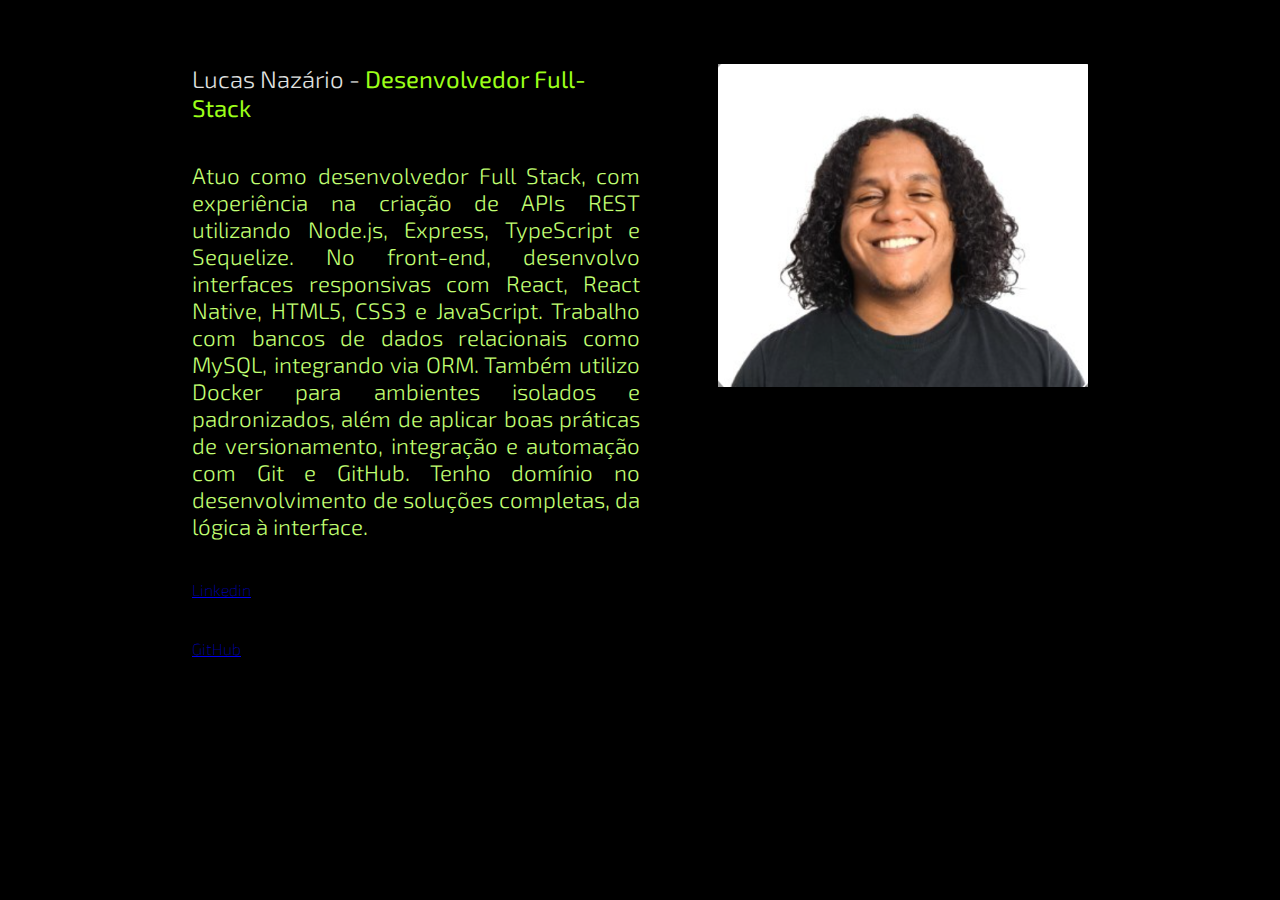
<file: index.html>
<!DOCTYPE html>
<html lang="pt-br">
  <head>
    <meta charset="UTF-8" />
    <meta http-equiv="X-UA-Compatiblie" content="IE=edge" />
    <meta name="viewport" content="width=device-width, initial-scale=1.0" />
    <link rel="stylesheet" href="style/style.css" />
    <title>Portfólio</title>
  </head>
  <body>
    <!-- Cabeçalho-->
    <header></header>
    <!--Conteúdo - Corpo da página-->
    <main class="conteudo">
      <section class="conteudo-texto">
        <h1 class="titulo">
          Lucas Nazário -
          <strong class="funcao">Desenvolvedor Full-Stack</strong>
        </h1>
        <p class="conteudo-apresentacao">
          Atuo como desenvolvedor Full Stack, com experiência na criação de APIs
          REST utilizando Node.js, Express, TypeScript e Sequelize. No
          front-end, desenvolvo interfaces responsivas com React, React Native,
          HTML5, CSS3 e JavaScript. Trabalho com bancos de dados relacionais
          como MySQL, integrando via ORM. Também utilizo Docker para ambientes
          isolados e padronizados, além de aplicar boas práticas de
          versionamento, integração e automação com Git e GitHub. Tenho domínio
          no desenvolvimento de soluções completas, da lógica à interface.
        </p>
        <a href="https://www.linkedin.com/in/lucas-naz%C3%A1rio-80b02a289/"
          >Linkedin</a
        >
        <a href="https://github.com/lucasnaza1">GitHub</a>
      </section>
      <img src="img/foto-perfil.png" alt="foto perfil" />
    </main>
    <!--Rodapé-->
    <footer></footer>
  </body>
</html>
</file>
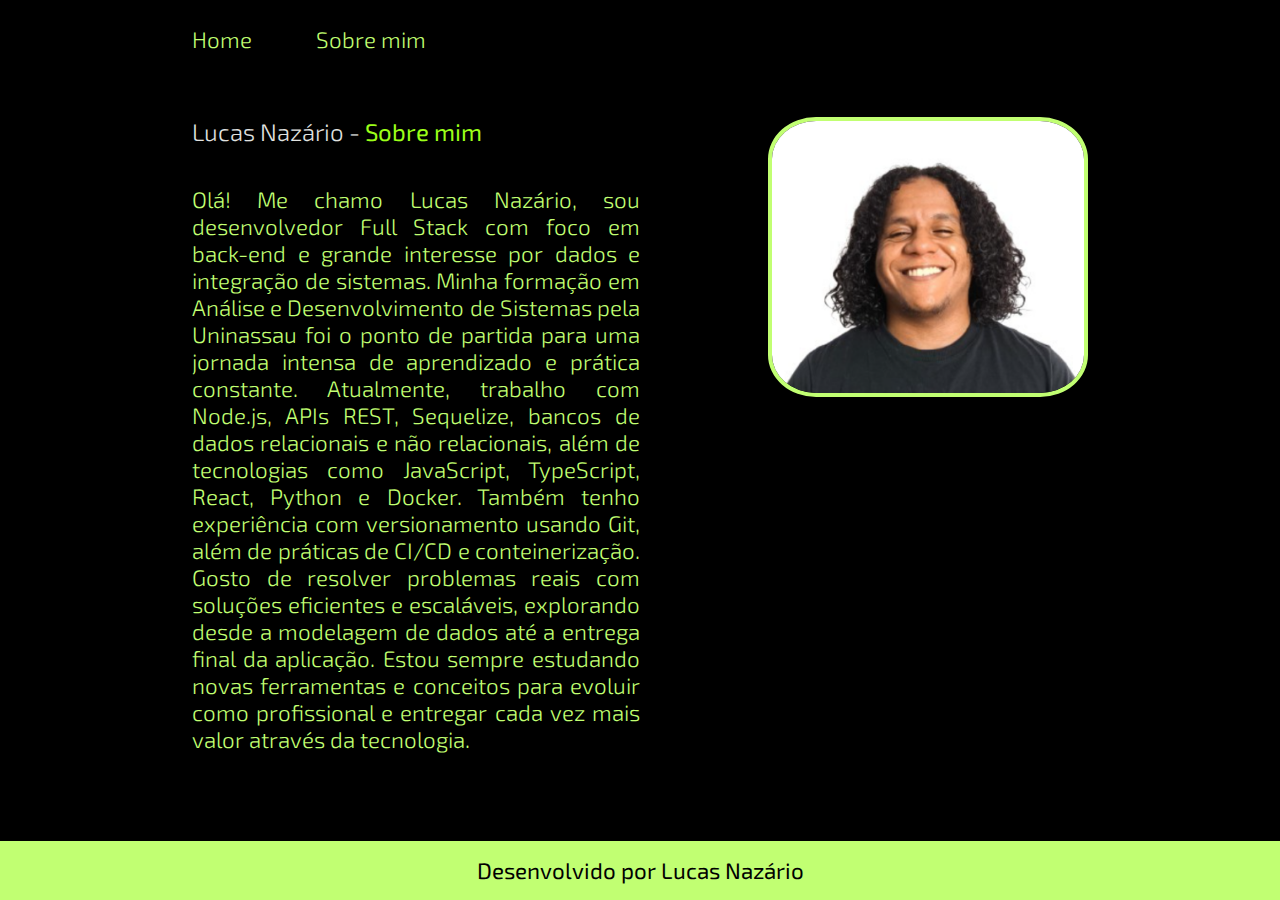
<file: about.html>
<!DOCTYPE html>
<html lang="pt-br">
  <head>
    <meta charset="UTF-8" />
    <meta name="viewport" content="width=device-width, initial-scale=1.0" />
    <link rel="stylesheet" href="style/style.css" />
    <title>Sobre mim</title>
  </head>
  <body>
    <!-- Cabeçalho-->
    <header class="cabecalho">
      <nav class="cabecalho-menu">
        <a href="index.html" class="cabecalho-menu-item">Home</a>
        <a href="about.html" class="cabecalho-menu-item">Sobre mim</a>
      </nav>
    </header>
    <!--Conteúdo - Corpo da página-->

    <main class="conteudo">
      <section class="conteudo-texto">
        <h1 class="titulo">
          Lucas Nazário -
          <strong class="funcao">Sobre mim</strong>
        </h1>
        <p class="conteudo-apresentacao">
          Olá! Me chamo Lucas Nazário, sou desenvolvedor Full Stack com foco em
          back-end e grande interesse por dados e integração de sistemas. Minha
          formação em Análise e Desenvolvimento de Sistemas pela Uninassau foi o
          ponto de partida para uma jornada intensa de aprendizado e prática
          constante. Atualmente, trabalho com Node.js, APIs REST, Sequelize,
          bancos de dados relacionais e não relacionais, além de tecnologias
          como JavaScript, TypeScript, React, Python e Docker. Também tenho
          experiência com versionamento usando Git, além de práticas de CI/CD e
          conteinerização. Gosto de resolver problemas reais com soluções
          eficientes e escaláveis, explorando desde a modelagem de dados até a
          entrega final da aplicação. Estou sempre estudando novas ferramentas e
          conceitos para evoluir como profissional e entregar cada vez mais
          valor através da tecnologia.
        </p>
      </section>
      <figure>
        <img
          src="img/foto-lucas-nazario.png"
          alt="Foto de Lucas Nazário"
          class="photo"
          target="_blank"
        />
        <figcaption>Lucas Nazário</figcaption>
      </figure>
    </main>
    <footer class="rodape">
      <p>Desenvolvido por Lucas Nazário</p>
    </footer>
  </body>
</html>
</file>
<file: style/style.css>
@import url("https://fonts.googleapis.com/css2?family=DM+Sans:ital,opsz,wght@0,9..40,100..1000;1,9..40,100..1000&family=Electrolize&family=Exo+2:ital,wght@0,100..900;1,100..900&family=Julius+Sans+One&display=swap"); /*Configuração Geral*/

:root {
  --cor-primaria: #000000;
  --cor-secundaria: #e1e3e1;
  --cor-terciaria: #c1ff72;
  --cor-quaternaria: #9cff19;

  --fonte-primaria: "Exo 2", sans-serif;
}

* {
  margin: 0;
  padding: 0;
  box-sizing: border-box;
}

.cabecalho {
  padding: 2% 0% 0% 15%;
}

.cabecalho-menu {
  width: auto;
  align-items: center;
  display: flex;
  gap: 4rem;
}

.cabecalho-menu-item {
  font-family: var(--fonte-primaria);
  font-weight: 300;
  font-style: normal;
  font-size: 1.4rem;
  text-decoration: none;
  color: var(--cor-terciaria);
}
.cabecalho-menu-item:hover {
  color: var(--cor-quaternaria);
}

/*Estilização do conteúdo: body, main, section, h1, strong, p*/

body {
  display: flex;
  flex-direction: column;
  background-color: var(--cor-primaria);
  height: 100vh;
  box-sizing: border-box;
  font-family: var(--fonte-primaria);
  font-weight: 100;
  font-style: normal;
}

/*Main*/
.conteudo {
  height: 100%;
  gap: 1rem;
  padding: 5% 15%;
  display: flex;
  align-items: flex-start;
  justify-content: space-between;
}

/*Section*/
.conteudo-texto {
  display: flex;
  width: 50%;
  min-height: 145px;
  flex-direction: column;
  text-align: justify;
  gap: 40px;
}

/*h1*/
.titulo {
  text-align: start;
  color: var(--cor-secundaria);
  font-family: var(--fonte-primaria);
  font-weight: 300;
  font-style: normal;
  font-size: 1.5rem;
}

/*strong*/
.funcao {
  color: var(--cor-quaternaria);
}

/*p*/
.conteudo-apresentacao {
  color: var(--cor-terciaria);
  font-size: 1.4rem;
  font-weight: 300;
}

/*div - dos botões "ancoras"*/
.btns {
  display: flex;
  flex-direction: row;
  color: var(--cor-terciaria);
  align-items: center;
  gap: 2px;
}

/*ancora*/
.btn-icon {
  display: flex;
  justify-content: center;
  gap: 0.5rem;
  background-color: var(--cor-primaria);
  width: 22%;
  font-size: 1rem;
  border-radius: 12px;
  padding: 2% 4%;
  text-decoration: none;
  font-weight: 600;
  color: var(--cor-terciaria);
  border: 2px solid var(--cor-quaternaria);
  margin: 1rem;
}

.btn-icon:hover {
  background-color: #111111;
}

/*h2*/
.apresentacao-links {
  font-size: 1.2rem;
  font-weight: 400;
  text-align: center;
  justify-content: center;
  display: flex ;
  flex-direction: row;
  color: var(--cor-secundaria);
}

.icon-tech {
  width: 2rem;
  height: flex;
}
.social-icon {
  width: 25%;
  height: flex;
}
/*img*/

.tecnologias {
  display: flex;
  justify-content: center;
  gap: 0.5rem;
}

.photo-container {
  display: flex;
  justify-content: center;
  align-items: center; 
}

.photo {
  width: 20rem;
  border: 4px solid var(--cor-terciaria);
  height: auto;
  border-radius: 15%;
}

.photo:hover {
  opacity: 75%;
}

.rodape {
  font-family: var(--fonte-primaria);
  font-size: 1.4rem;
  font-weight: 400;
  font-style: normal;
  text-align: center;
  padding: 1rem;
  background-color: var(--cor-terciaria);
  color: var(--cor-primaria);
}

@media (max-width: 800px) {
  body {
    height: auto;
  }

  .cabecalho {
    padding: 5%;
  }

  .cabecalho-menu {
    justify-content: center;
  }

  .conteudo {
    flex-direction: column-reverse;
    padding: 5% 10%;
  }
  .conteudo-texto {
    width: auto;
  }

  .btns {
    flex-direction: column;
  }

  .btn-icon {
    width: 45%;
  }
}
</file>
